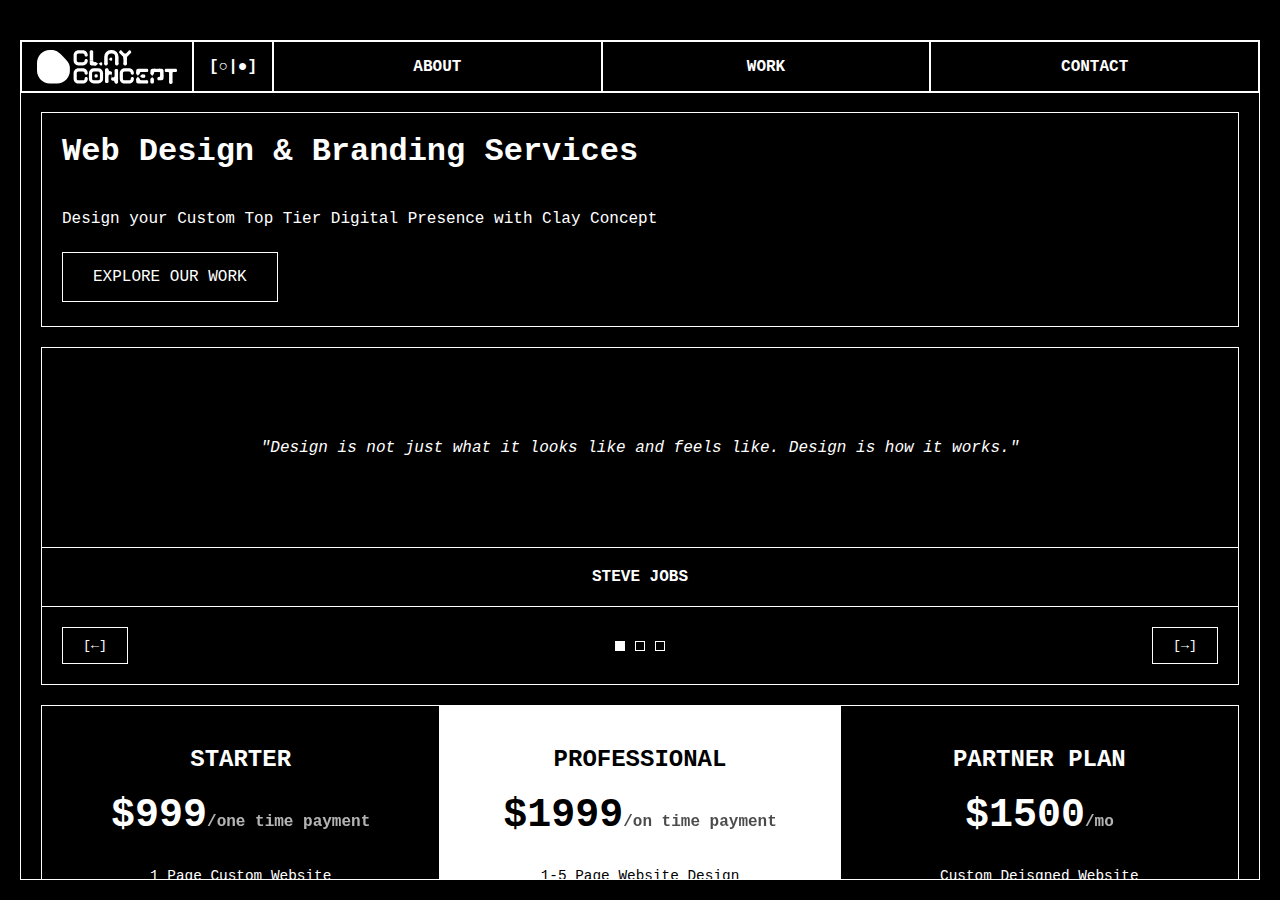
<file: index.html>
<!DOCTYPE html>
<html lang="en">
  <head>
    <meta charset="UTF-8" />
    <meta name="viewport" content="width=device-width, initial-scale=1.0" />
    <title>Clay Concept</title>
    <link rel="stylesheet" href="./src/style.css">
  </head>
  <body>
    <div id="app">
      <nav class="menu">
        <div class="menu-left">
          <a href="./index.html" class="menu-item" id="home-link">
            <img src="./src/assets/logo-white.svg" alt="Logo" class="logo-svg" />
          </a>
          <div class="menu-item" id="theme-toggle">[○|●]</div>
          <div class="hamburger" id="hamburger">[≡]</div>
        </div>
        <div class="menu-right">
          <a href="./about.html" class="menu-item">About</a>
          <a href="./work.html" class="menu-item">Work</a>
          <a href="./contact.html" class="menu-item">Contact</a>
        </div>
      </nav>
      
      <div class="container">
        <div class="content-box">
          <h1>Web Design & Branding Services</h1>
          <p style="margin: 40px 0">Design your Custom Top Tier Digital Presence with Clay Concept</p>
          <div style="margin: 40px 0 20px">
            <a href="./work.html" class="button">Explore Our Work</a>
          </div>
        </div>

        <div class="quotes-slideshow">
          <div class="quote-container">
            <div class="quote-box active">
              <div class="quote-text">"Design is not just what it looks like and feels like. Design is how it works."</div>
              <div class="quote-author">Steve Jobs</div>
            </div>
            <div class="quote-box">
              <div class="quote-text">"Good design is obvious. Great design is transparent."</div>
              <div class="quote-author">Joe Sparano</div>
            </div>
            <div class="quote-box">
              <div class="quote-text">"Less is more."</div>
              <div class="quote-author">Ludwig Mies van der Rohe</div>
            </div>
          </div>
          <div class="quote-controls">
            <button class="quote-nav prev">[←]</button>
            <div class="quote-dots"></div>
            <button class="quote-nav next">[→]</button>
          </div>
        </div>

        <div class="pricing-grid">
          <div class="pricing-box">
            <div class="pricing-header">
              <h2>STARTER</h2>
              <div class="price">$999<span>/one time payment</span></div>
            </div>
            <div class="pricing-features">
              <div class="feature">1 Page Custom Website</div>
              <div class="feature">Custom Branding</div>
              <div class="feature">Mobile Responsive</div>
              <div class="feature">1 Design Revision Requests</div>
              <div class="feature">1 Month Support</div>
            </div>
            <a href="./contact.html" class="button">Get Started</a>
          </div>

          <div class="pricing-box featured">
            <div class="pricing-header">
              <h2>PROFESSIONAL</h2>
              <div class="price">$1999<span>/on time payment</span></div>
            </div>
            <div class="pricing-features">
              <div class="feature">1-5 Page Website Design</div>
              <div class="feature">Custom Branding</div>
              <div class="feature">Mobile Responsive</div>
              <div class="feature">Basic SEO Setup</div>
              <div class="feature">5 Design Revision Requests</div>
              <div class="feature">3 Month Support</div>
            </div>
            <a href="./contact.html" class="button">Get Started</a>
          </div>

          <div class="pricing-box">
            <div class="pricing-header">
              <h2>PARTNER PLAN</h2>
              <div class="price">$1500<span>/mo</span></div>
            </div>
            <div class="pricing-features">
              <div class="feature">Custom Deisgned Website</div>
              <div class="feature">Unlimited Ad Content</div>
              <div class="feature">Daily Support ( With Active Subscription )</div>
              <div class="feature">Mobile Responsive</div>
              <div class="feature">Unlimited Revisions</div>
              <div class="feature">Analytics Integration</div>
              <div class="feature">E-commerce Integration</div>
              <div class="feature">Custom CMS</div>
              <div class="feature">Premium SEO Setup</div>
              <div class="feature">and more..</div>
            </div>
            <a href="./contact.html" class="button">Get Started</a>
          </div>
        </div>
      </div>
    </div>
    <script type="module" src="./src/main.js"></script>
  </body>
</html>
</file>
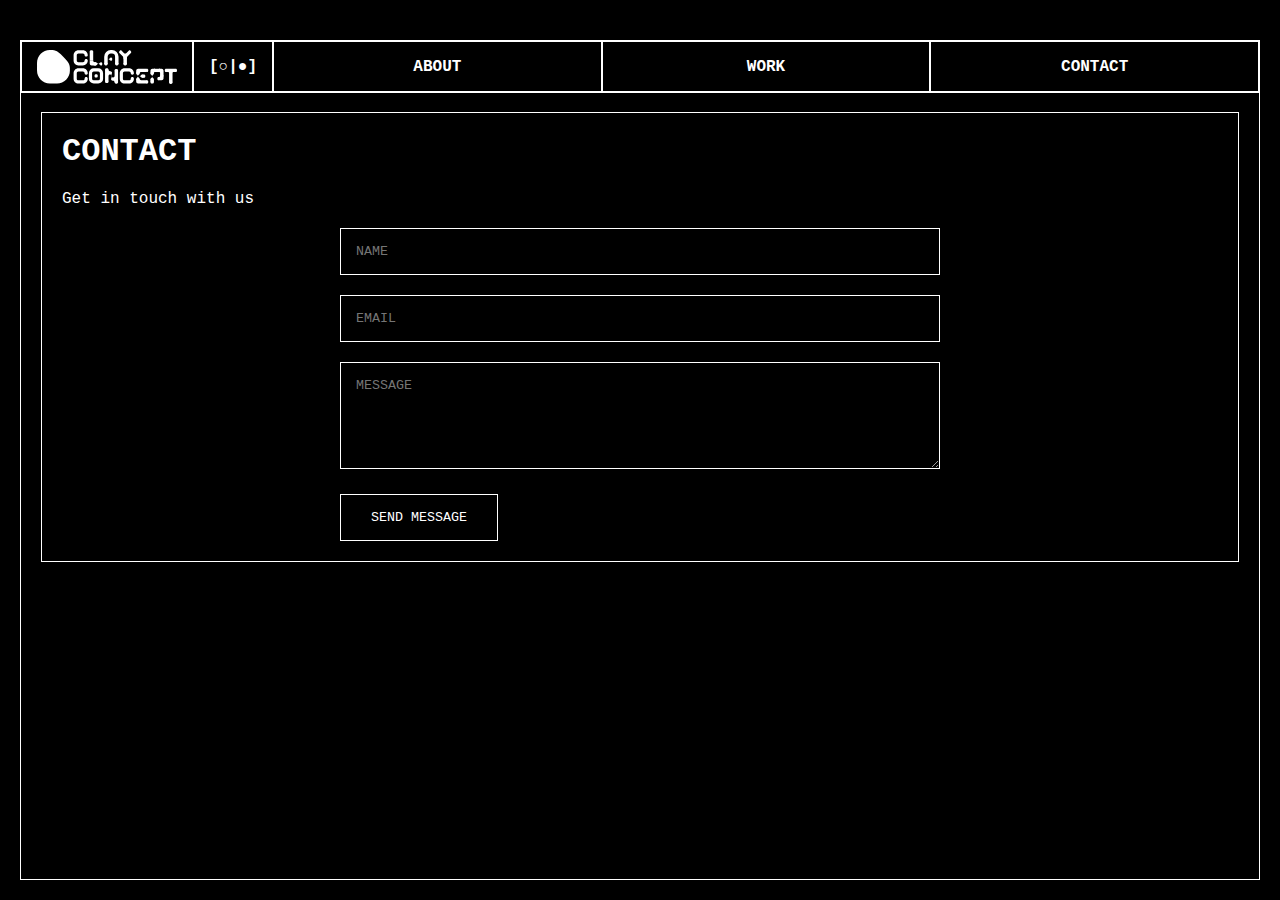
<file: contact.html>
<!DOCTYPE html>
<html lang="en">
  <head>
    <meta charset="UTF-8" />
    <meta name="viewport" content="width=device-width, initial-scale=1.0" />
    <title>Contact - Clay Concept</title>
    <link rel="stylesheet" href="./src/style.css">
  </head>
  <body>
    <div id="app">
      <nav class="menu">
        <div class="menu-left">
          <a href="./index.html" class="menu-item" id="home-link">
            <img src="./src/assets/logo-white.svg" alt="Logo" class="logo-svg" />
          </a>
          <div class="menu-item" id="theme-toggle">[○|●]</div>
          <div class="hamburger" id="hamburger">[≡]</div>
        </div>
        <div class="menu-right">
          <a href="./about.html" class="menu-item">About</a>
          <a href="./work.html" class="menu-item">Work</a>
          <a href="./contact.html" class="menu-item">Contact</a>
        </div>
      </nav>
      
      <div class="container">
        <div class="content-box">
          <h1>CONTACT</h1>
          <p style="margin: 20px 0">Get in touch with us</p>
          
          <form class="contact-form">
            <div class="form-group">
              <input type="text" placeholder="NAME" class="form-input">
            </div>
            <div class="form-group">
              <input type="email" placeholder="EMAIL" class="form-input">
            </div>
            <div class="form-group">
              <textarea placeholder="MESSAGE" class="form-input" rows="5"></textarea>
            </div>
            <button type="submit" class="button">Send Message</button>
          </form>
        </div>
      </div>
    </div>
    <script type="module" src="./src/main.js"></script>
  </body>
</html>
</file>
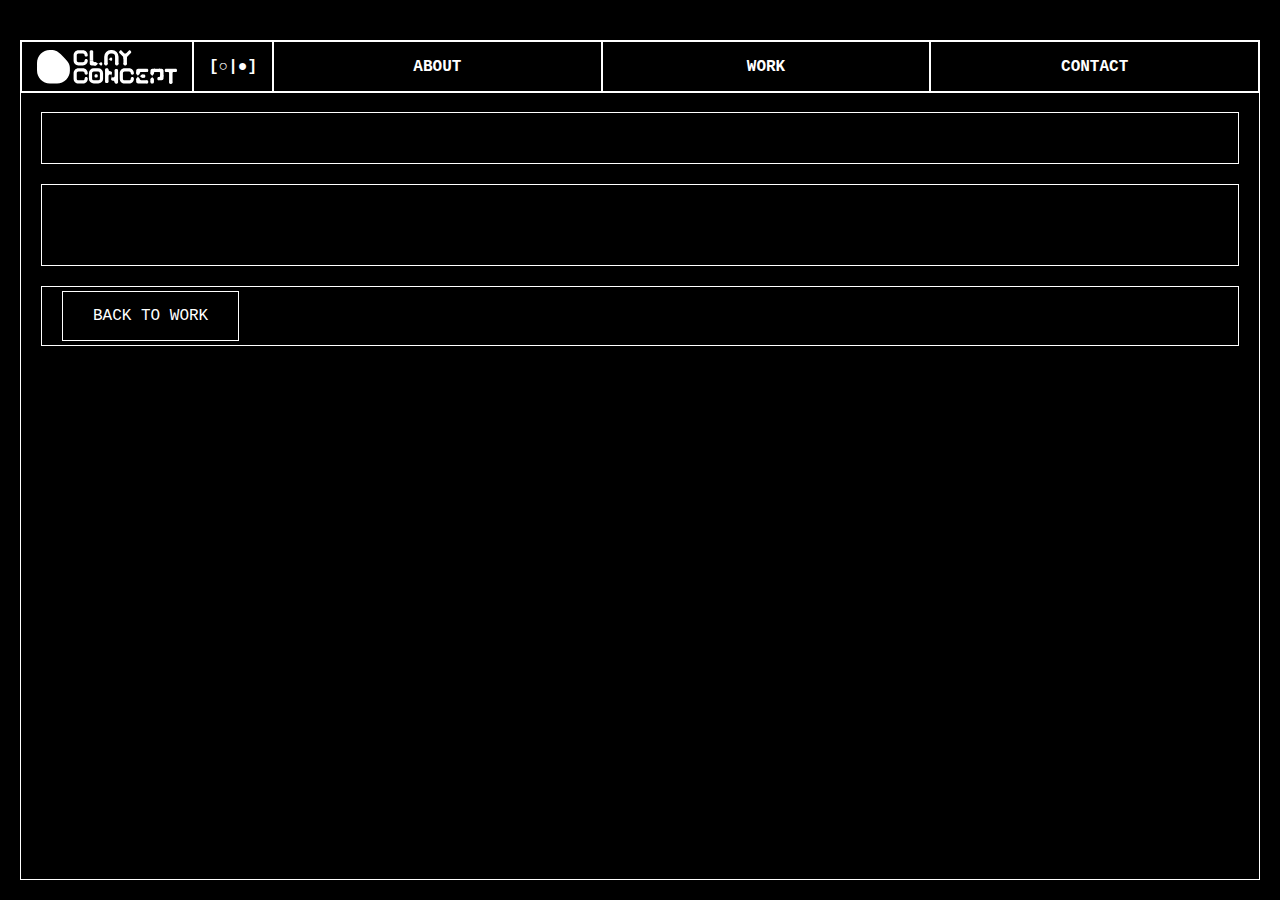
<file: project.html>
<!DOCTYPE html>
<html lang="en">
  <head>
    <meta charset="UTF-8" />
    <meta name="viewport" content="width=device-width, initial-scale=1.0" />
    <title>Project Details - Brutalist Design</title>
    <link rel="stylesheet" href="src/style.css">
  </head>
  <body>
    <div id="app">
      <nav class="menu">
        <div class="menu-left">
          <a href="index.html" class="menu-item" id="home-link">
            <img src="src/assets/logo-white.svg" alt="Logo" class="logo-svg" />
          </a>
          <div class="menu-item" id="theme-toggle">[○|●]</div>
          <div class="hamburger" id="hamburger">[≡]</div>
        </div>
        <div class="menu-right">
          <a href="about.html" class="menu-item">About</a>
          <a href="work.html" class="menu-item">Work</a>
          <a href="contact.html" class="menu-item">Contact</a>
        </div>
      </nav>
      
      <div class="container">
        <div class="project-container">
          <div class="project-header content-box">
            <h1 id="project-title"></h1>
            <p id="project-year" style="margin: 10px 0"></p>
          </div>

          <div class="project-content content-box">
            <div class="project-image">
              <!-- Image will be loaded dynamically -->
            </div>
            <div class="project-details">
              <p id="project-description"></p>
              <div class="project-technologies" id="project-technologies"></div>
            </div>
          </div>

          <div class="content-box">
            <a href="work.html" class="button">Back to Work</a>
          </div>
        </div>
      </div>
    </div>
    <script type="module" src="/src/main.js"></script>
  </body>
</html>
</file>
<file: src/style.css>
:root {
  --border-color: #ffffff;
  --bg-color: #000000;
  --text-color: #ffffff;
  --container-padding: 20px;
  --menu-height: 52px;
  --pricing-box-min-height: 650px;
}

:root[data-theme="light"] {
  --border-color: #000000;
  --bg-color: #ffffff;
  --text-color: #000000;
}

* {
  margin: 0;
  padding: 0;
  box-sizing: border-box;
}

html, body {
  height: 100%;
  overflow: hidden;
}

body {
  font-family: 'Courier New', monospace;
  background-color: var(--bg-color);
  color: var(--text-color);
  padding: 20px;
}

a {
  text-decoration: none;
  color: inherit;
}

#app {
  height: calc(100vh - 40px);
  display: flex;
  flex-direction: column;
}

.container {
  border: 1px solid var(--border-color);
  flex: 1;
  position: relative;
  padding: var(--container-padding);
  overflow-y: scroll;
  margin-top: -1px;
  width: 100%;
  scrollbar-width: none;  /* Firefox */
  -ms-overflow-style: none;  /* IE and Edge */
}

.container::-webkit-scrollbar {
  display: none;  /* Chrome, Safari and Opera */
}

.menu {
  display: flex;
  flex-wrap: wrap;
  position: sticky;
  top: var(--container-padding);
  background-color: var(--bg-color);
  z-index: 100;
  border: 1px solid var(--border-color);
  width: 100%;
  height: var(--menu-height);
}

.menu-left {
  display: flex;
  gap: -1px;
}

.menu-right {
  display: flex;
  flex: 1;
  gap: -1px;
  width: 100%;
}

.menu-right .menu-item {
  flex: 1;
}

#home-link {
  padding: 8px 15px;
  min-width: 160px;
  height: var(--menu-height);
}

.logo-svg {
  width: 140px;
  height: 36px;
  filter: brightness(0) invert(1);
  object-fit: contain;
}

:root[data-theme="light"] .logo-svg {
  filter: none;
}

.logo-svg.active {
  filter: none;
  content: url("assets/logo-blue.svg");
}

.menu-item {
  border: 1px solid var(--border-color);
  padding: 15px;
  text-align: center;
  cursor: pointer;
  text-transform: uppercase;
  font-weight: bold;
  display: flex;
  align-items: center;
  justify-content: center;
  min-width: 52px;
}

.menu-item:hover {
  background-color: var(--text-color);
  color: var(--bg-color);
}

.hamburger {
  display: none;
  border: 1px solid var(--border-color);
  padding: 15px;
  cursor: pointer;
  text-transform: uppercase;
  font-weight: bold;
  align-items: center;
  justify-content: center;
  min-width: 52px;
}

.hamburger:hover {
  background-color: var(--text-color);
  color: var(--bg-color);
}

.about-section {
  display: flex;
  gap: 40px;
  margin-bottom: 40px;
  align-items: flex-start;
}

.about-section.reverse {
  flex-direction: row-reverse;
}

.about-content {
  flex: 1;
}

.about-image {
  flex: 1;
  border: 1px solid var(--border-color);
  overflow: hidden;
}

.about-image img {
  width: 100%;
  height: 100%;
  object-fit: cover;
  aspect-ratio: 4/3;
  display: block;
}

.grid {
  display: grid;
  grid-template-columns: repeat(3, 1fr);
  gap: -1px;
  width: 100%;
}

.grid-item {
  border: 1px solid var(--border-color);
  padding: 0;
  aspect-ratio: 1;
  display: flex;
  flex-direction: column;
  cursor: pointer;
  width: 100%;
  position: relative;
  overflow: hidden;
}

.grid-item-image {
  width: 100%;
  height: 100%;
  object-fit: cover;
  transition: transform 0.3s ease;
}

.grid-item-content {
  position: absolute;
  bottom: 0;
  left: 0;
  right: 0;
  padding: 20px;
  background-color: var(--bg-color);
  color: var(--text-color);
  transform: translateY(100%);
  transition: transform 0.3s ease;
  border-top: 1px solid var(--border-color);
}

.grid-item:hover .grid-item-content {
  transform: translateY(0);
}

.grid-item:hover .grid-item-image {
  transform: scale(1.05);
}

.grid-item h3 {
  margin-bottom: 10px;
}

.filters {
  margin: 20px 0;
  display: flex;
  flex-direction: column;
  gap: 20px;
}

.search-box {
  width: 100%;
}

.tags-filter {
  display: flex;
  flex-wrap: wrap;
  gap: 10px;
  overflow-x: auto;
  padding-bottom: 16px;
  margin-bottom: -16px;
  scrollbar-width: none;  /* Firefox */
  -ms-overflow-style: none;  /* IE and Edge */
}

.tags-filter::-webkit-scrollbar {
  display: none;  /* Chrome, Safari and Opera */
}

.tag-button {
  border: 1px solid var(--border-color);
  background: transparent;
  color: var(--text-color);
  padding: 8px 16px;
  cursor: pointer;
  font-family: inherit;
  text-transform: uppercase;
  font-size: 0.9em;
  white-space: nowrap;
}

.tag-button.active {
  background-color: var(--text-color);
  color: var(--bg-color);
}

.project-tags {
  display: flex;
  flex-wrap: wrap;
  gap: 5px;
  margin-top: 10px;
}

.project-tag {
  font-size: 0.8em;
  padding: 2px 6px;
  border: 1px solid var(--border-color);
}

.quotes-slideshow {
  margin-top: var(--container-padding);
  width: 100%;
  border: 1px solid var(--border-color);
}

.quote-container {
  position: relative;
  overflow: hidden;
}

.quote-box {
  display: none;
  flex-direction: column;
  width: 100%;
  opacity: 0;
  transition: opacity 0.5s ease;
}

.quote-box.active {
  display: flex;
  opacity: 1;
}

.quote-text {
  flex: 2;
  border-bottom: 1px solid var(--border-color);
  padding: 40px 20px;
  display: flex;
  align-items: center;
  justify-content: center;
  text-align: center;
  font-style: italic;
  min-height: 200px;
}

.quote-author {
  flex: 1;
  padding: 20px;
  display: flex;
  align-items: center;
  justify-content: center;
  text-align: center;
  font-weight: bold;
  text-transform: uppercase;
}

.quote-controls {
  display: flex;
  justify-content: space-between;
  align-items: center;
  padding: 20px;
  border-top: 1px solid var(--border-color);
}

.quote-nav {
  background: none;
  border: 1px solid var(--border-color);
  color: var(--text-color);
  padding: 10px 20px;
  cursor: pointer;
  font-family: inherit;
}

.quote-nav:hover {
  background-color: var(--text-color);
  color: var(--bg-color);
}

.quote-dots {
  display: flex;
  gap: 10px;
}

.quote-dot {
  width: 10px;
  height: 10px;
  border: 1px solid var(--border-color);
  cursor: pointer;
}

.quote-dot.active {
  background-color: var(--text-color);
}

.faq-container {
  margin-top: 20px;
  width: 100%;
}

.faq-item {
  border: 1px solid var(--border-color);
  margin-top: -1px;
  width: 100%;
}

.faq-question {
  padding: 20px;
  cursor: pointer;
  display: flex;
  justify-content: space-between;
  align-items: center;
  font-weight: bold;
  text-transform: uppercase;
}

.faq-toggle {
  font-family: monospace;
  font-size: 1.2em;
}

.faq-answer {
  display: none;
  padding: 20px;
  border-top: 1px solid var(--border-color);
  line-height: 1.5;
}

.faq-item.active .faq-answer {
  display: block;
}

.faq-item.active .faq-toggle {
  content: '[-]';
}

.button {
  border: 1px solid var(--border-color);
  background: transparent;
  color: var(--text-color);
  padding: 15px 30px;
  cursor: pointer;
  text-transform: uppercase;
  font-family: inherit;
  transition: all 0.2s ease;
  width: auto;
}

.button:hover {
  background-color: var(--text-color);
  color: var(--bg-color);
}

.content-box {
  margin-top: var(--container-padding);
  border: 1px solid var(--border-color);
  padding: 20px;
  width: 100%;
}

.text-left {
  text-align: left;
}

.narrow-text {
  max-width: 400px;
}

.narrow-text p {
  line-height: 1.6;
  margin-bottom: 1em;
}

.contact-form {
  max-width: 600px;
  margin: 0 auto;
  margin-top: 20px;
  width: 100%;
}

.form-group {
  margin-bottom: 20px;
  width: 100%;
}

.form-input {
  width: 100%;
  padding: 15px;
  background: transparent;
  border: 1px solid var(--border-color);
  color: var(--text-color);
  font-family: inherit;
}

.form-input:focus {
  outline: none;
  background-color: rgba(255, 255, 255, 0.05);
}

.project-container {
  max-width: 1200px;
  margin: 0 auto;
  width: 100%;
}

.project-image {
  margin: 20px 0;
  width: 100%;
}

.project-image img {
  width: 100%;
  height: auto;
  border: 1px solid var(--border-color);
}

.project-details {
  text-align: left;
  margin: 20px 0;
  width: 100%;
}

.project-technologies {
  margin-top: 20px;
  display: flex;
  flex-wrap: wrap;
  gap: 10px;
  width: 100%;
}

.technology-tag {
  border: 1px solid var(--border-color);
  padding: 5px 10px;
  font-size: 0.9em;
}

.pricing-grid {
  display: grid;
  grid-template-columns: repeat(auto-fit, minmax(300px, 1fr));
  gap: -1px;
  margin-top: var(--container-padding);
  width: 100%;
}

.pricing-box {
  border: 1px solid var(--border-color);
  padding: 40px 20px;
  text-align: center;
  display: flex;
  flex-direction: column;
  gap: 30px;
  min-width: 300px;
  min-height: var(--pricing-box-min-height);
  position: relative;
}

.pricing-box .button {
  margin-top: auto;
  position: relative;
  bottom: 15px;
  width: fit-content;
  align-self: center;
}

.pricing-box.featured {
  background-color: var(--text-color);
  color: var(--bg-color);
}

.pricing-box.featured .button {
  border-color: var(--bg-color);
  color: var(--bg-color);
}

.pricing-box.featured .button:hover {
  background-color: var(--bg-color);
  color: var(--text-color);
}

.pricing-header {
  display: flex;
  flex-direction: column;
  gap: 20px;
}

.pricing-header h2 {
  font-size: 1.5em;
}

.price {
  font-size: 2.5em;
  font-weight: bold;
}

.price span {
  font-size: 0.4em;
  opacity: 0.7;
}

.pricing-features {
  display: flex;
  flex-direction: column;
  gap: 15px;
  margin-bottom: 35px;
}

.feature {
  font-size: 0.9em;
}

@media (max-width: 768px) {
  .menu {
    flex-direction: column;
    height: auto;
  }

  .menu-left {
    width: 100%;
    flex-direction: column;
  }

  .menu-right {
    display: none;
    width: 100%;
    flex-direction: column;
  }

  .menu-right.active {
    display: flex;
  }

  .hamburger {
    display: flex;
  }

  .container {
    padding: 10px;
  }

  .grid {
    grid-template-columns: 1fr !important;
  }

  .grid-item {
    width: 100%;
  }

  .content-box {
    padding: 15px;
  }

  .contact-form {
    padding: 10px;
  }

  .faq-question {
    padding: 15px;
  }

  .faq-answer {
    padding: 15px;
  }

  #home-link {
    min-width: 100%;
    height: auto;
  }

  .logo-svg {
    width: 120px;
    height: 30px;
  }

  .filters {
    gap: 10px;
  }

  .tags-filter {
    flex-wrap: nowrap;
    overflow-x: auto;
    padding-bottom: 16px;
    margin-bottom: -16px;
    -webkit-overflow-scrolling: touch;
  }

  .tag-button {
    flex: 0 0 auto;
  }

  .pricing-box {
    padding: 30px 15px;
    min-height: var(--pricing-box-min-height);
  }

  .about-section {
    flex-direction: column;
    gap: 20px;
  }

  .about-section.reverse {
    flex-direction: column;
  }

  .about-content,
  .about-image {
    flex: none;
    width: 100%;
  }
}
</file>
